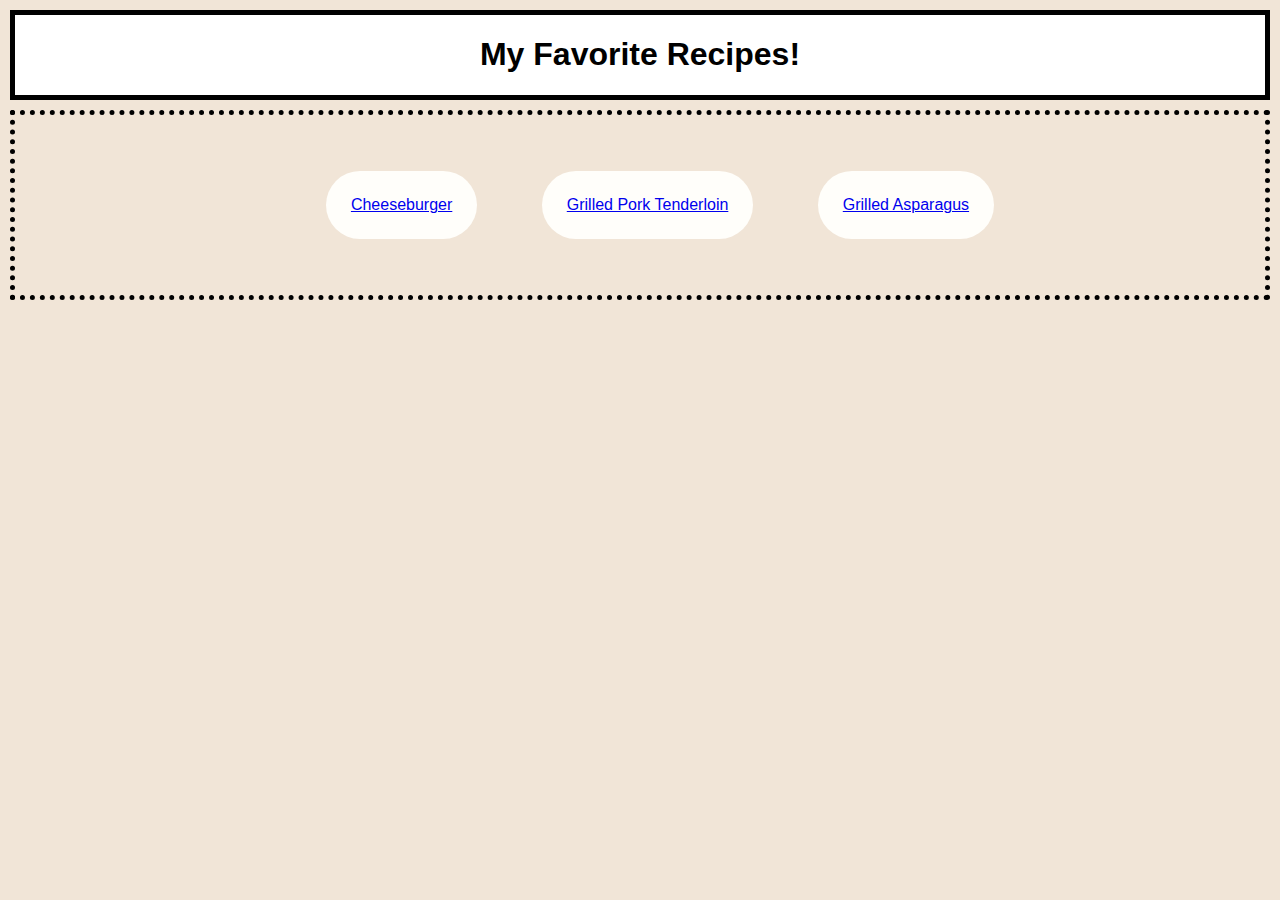
<file: index.html>
<!DOCTYPE html>
<html lang="en">
    <head>
        <link rel="stylesheet" href="style.css">
        <meta charset="UTF-8">
        <title>odin-recipes</title>
    </head>

    <body>
        <div class="home-title">
            <h1>My Favorite Recipes!</h1>
        </div>
        <div class="home-food-list">
            <ul>
                <li><a href="recipes/cheeseburger.html">Cheeseburger</a></li>
                <li><a href="recipes/grilled-pork-tenderloin.html">Grilled Pork Tenderloin</a></li>
                <li><a href="recipes/grilled-asparagus.html">Grilled Asparagus</a></li>
            </ul>
        </div>
    </body>
</html>
</file>
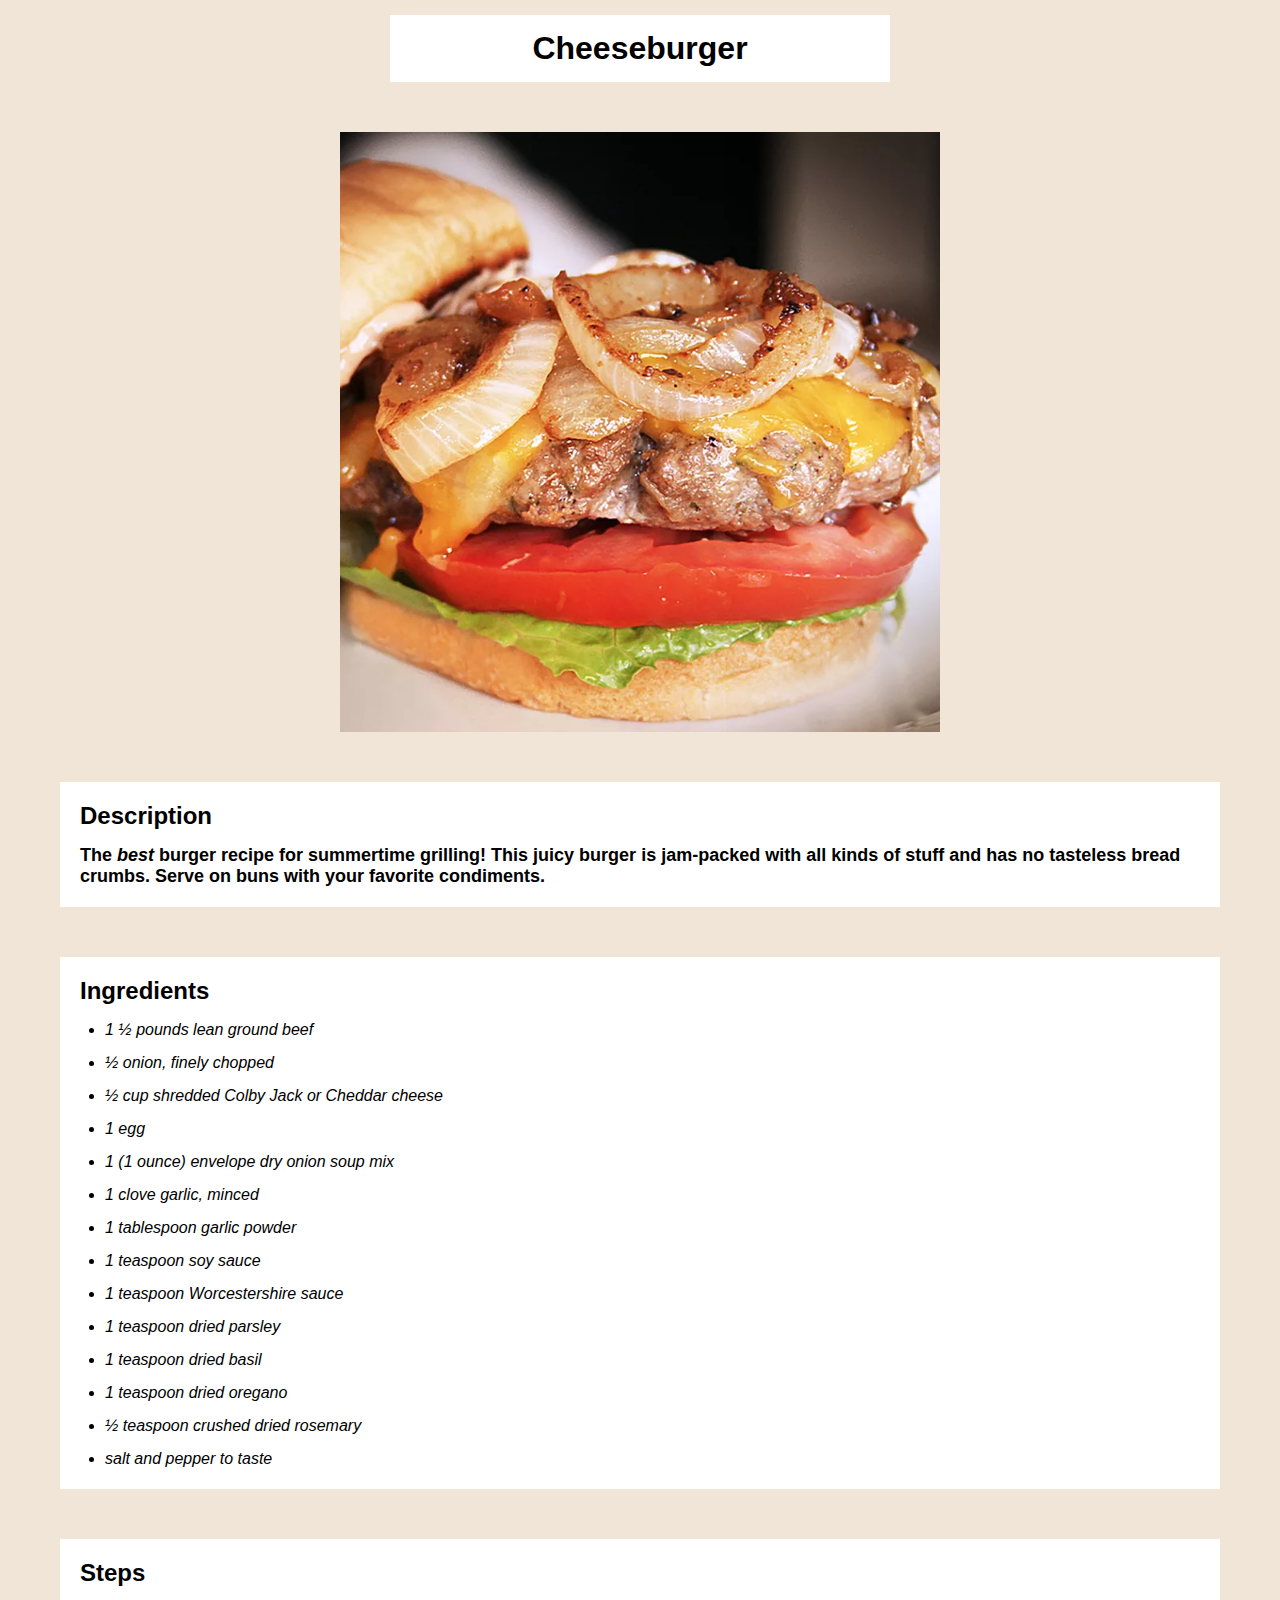
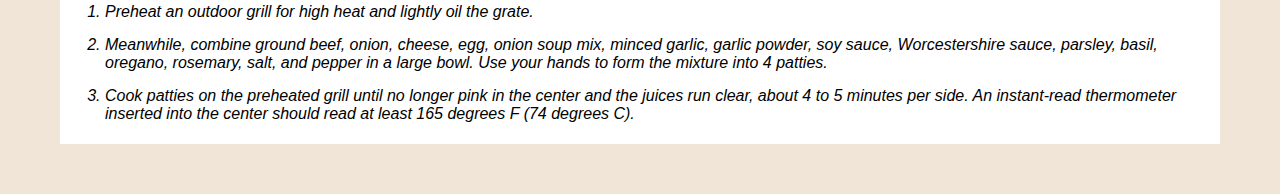
<file: recipes/cheeseburger.html>
<!DOCTYPE html>
<html lang="en">
    <head>
        <link rel="stylesheet" href="../style.css">
        <meta charset="UTF-8">
        <title>Cheeseburger</title>
    </head>

    <body>
        <h1 class="food-title">Cheeseburger</h1>
        <img src="../img/cheeseburger" alt="A cheeseburger" style="width:600px">
        <div class="description-block">
            <h2 class="description-h">Description</h2>
            <p class="description-p">The <em><strong>best</strong></em> burger recipe for summertime grilling! This juicy burger is jam-packed with all kinds of stuff and has no tasteless bread crumbs. Serve on buns with your favorite condiments.</p>
        </div>
        <div class="ingredients-block">
            <h2 class=>Ingredients</h2>
            <ul>
                <li>1 ½ pounds lean ground beef</li>
                <li>½ onion, finely chopped</li>
                <li>½ cup shredded Colby Jack or Cheddar cheese</li>
                <li>1 egg</li>
                <li>1 (1 ounce) envelope dry onion soup mix</li>
                <li>1 clove garlic, minced</li>
                <li>1 tablespoon garlic powder</li>
                <li>1 teaspoon soy sauce</li>
                <li>1 teaspoon Worcestershire sauce</li>
                <li>1 teaspoon dried parsley</li>
                <li>1 teaspoon dried basil</li>
                <li>1 teaspoon dried oregano</li>
                <li>½ teaspoon crushed dried rosemary</li>
                <li>salt and pepper to taste</li>
            </ul>
        </div>
        <div class="steps-block">
            <h2>Steps</h2>
            <ol>
                <li>Preheat an outdoor grill for high heat and lightly oil the grate.</li>
                <li>Meanwhile, combine ground beef, onion, cheese, egg, onion soup mix, minced garlic, garlic powder, soy sauce, Worcestershire sauce, parsley, basil, oregano, rosemary, salt, and pepper in a large bowl. Use your hands to form the mixture into 4 patties.</li>
                <li>Cook patties on the preheated grill until no longer pink in the center and the juices run clear, about 4 to 5 minutes per side. An instant-read thermometer inserted into the center should read at least 165 degrees F (74 degrees C).</li>
            </ol>
        </div>
    </body>
</html>
</file>
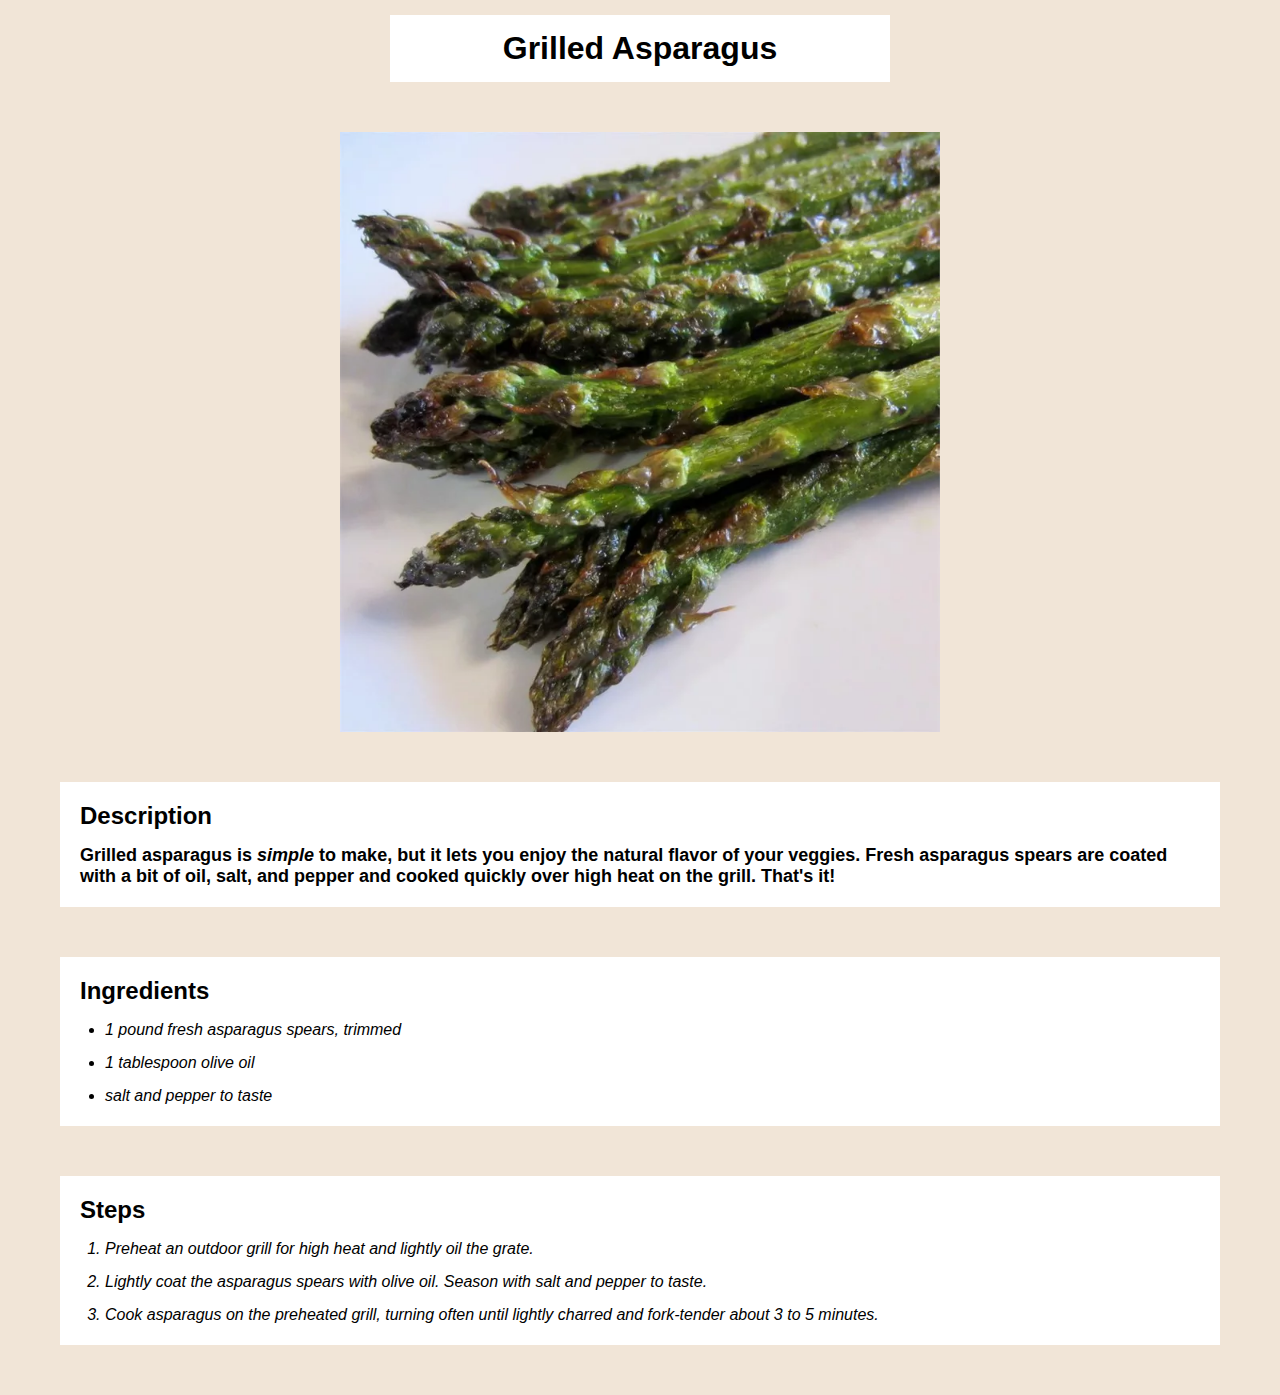
<file: recipes/grilled-asparagus.html>
<!DOCTYPE html>
<html lang="en">
<head>
    <link rel="stylesheet" href="../style.css">
    <meta charset="UTF-8">
    <title>Grilled Asparagus</title>
</head>
<body>
    <h1 class="food-title">Grilled Asparagus</h1>
    <img src="../img/grilled-asparagus" alt="Grilled asparagus" style="width:600px">
    <div class="description-block">
        <h2 class="description-h">Description</h2>
        <p class="description-p">Grilled asparagus is <em><strong>simple</strong></em> to make, but it lets you enjoy the natural flavor of your veggies. Fresh asparagus spears are coated with a bit of oil, salt, and pepper and cooked quickly over high heat on the grill. That's it!</p>
    </div>
    <div class="ingredients-block">
        <h2>Ingredients</h2>
        <ul>
            <li>1 pound fresh asparagus spears, trimmed</li>
            <li>1 tablespoon olive oil</li>
            <li>salt and pepper to taste</li>
        </ul>
    </div>
    <div class="steps-block">
        <h2>Steps</h2>
        <ol>
            <li>Preheat an outdoor grill for high heat and lightly oil the grate.</li>
            <li>Lightly coat the asparagus spears with olive oil. Season with salt and pepper to taste.</li>
            <li>Cook asparagus on the preheated grill, turning often until lightly charred and fork-tender about 3 to 5 minutes.</li>
        </ol>
    </div>
</body>
</html>
</file>
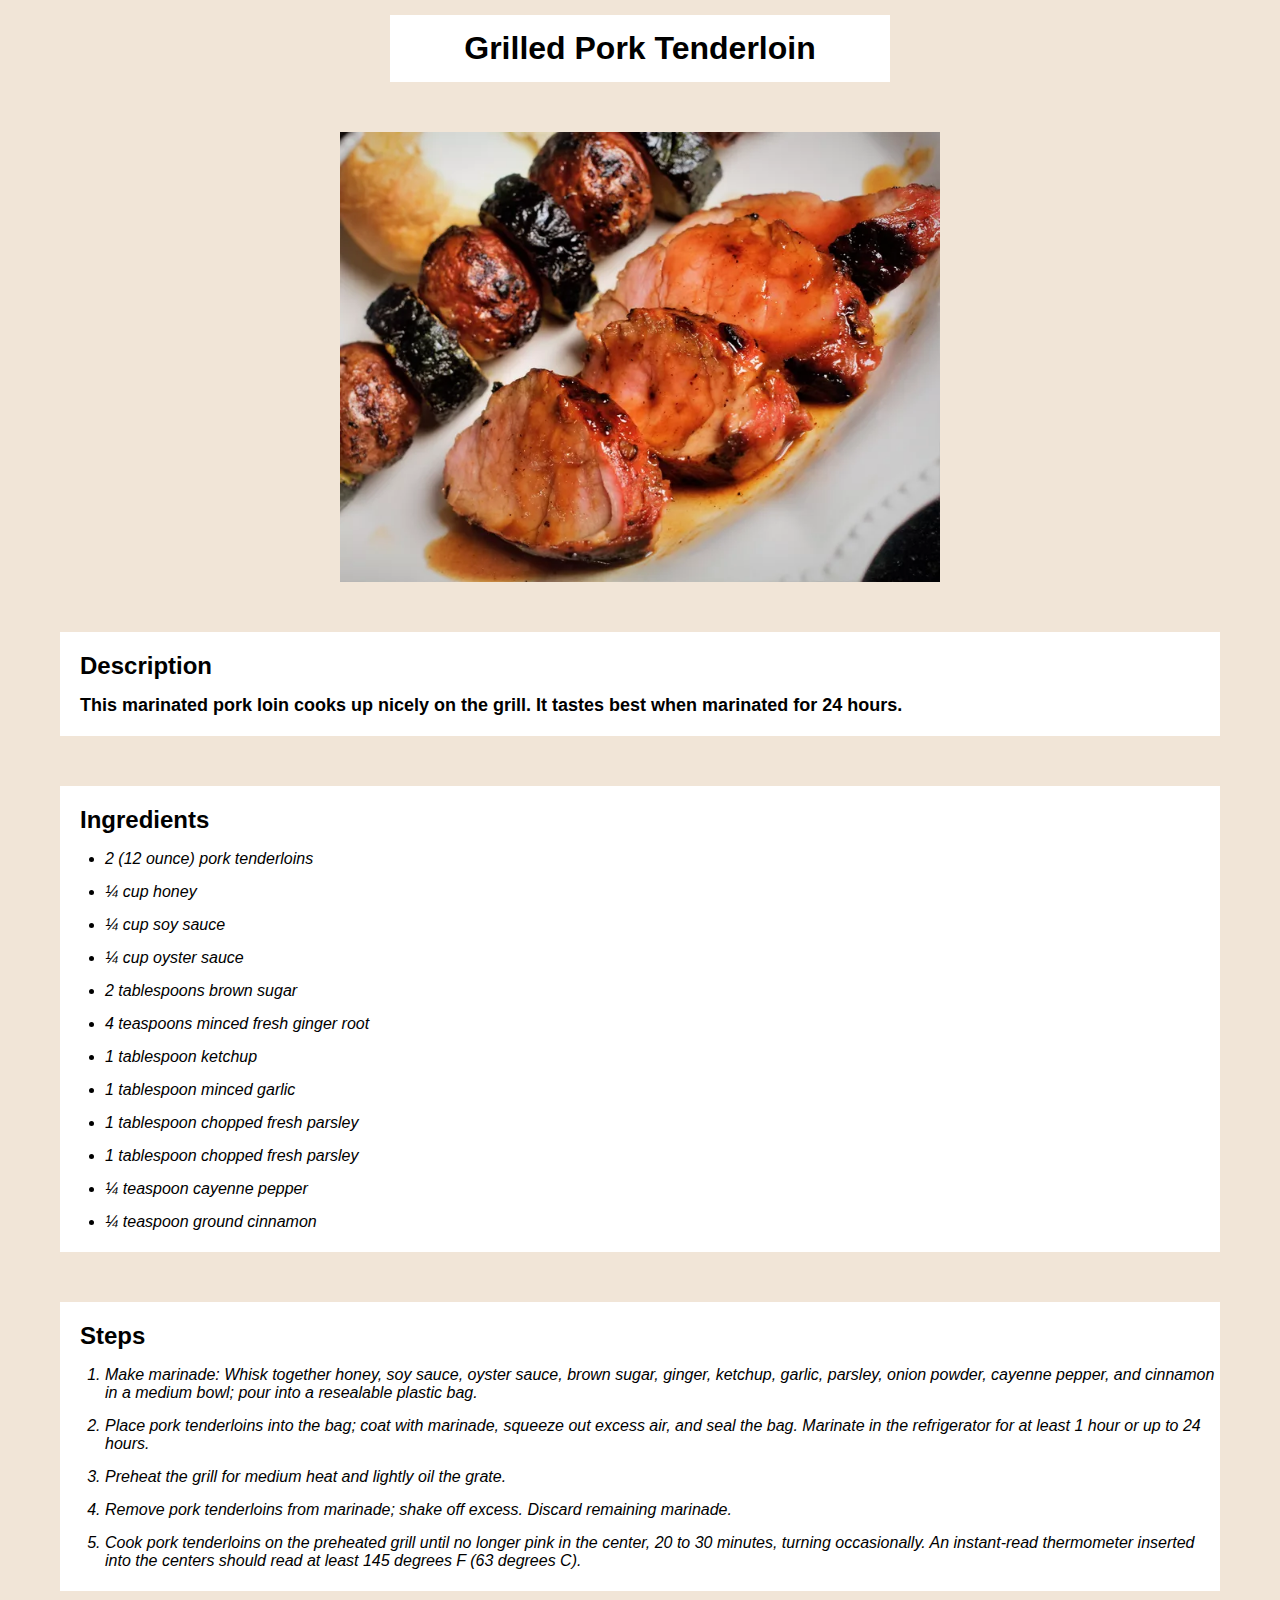
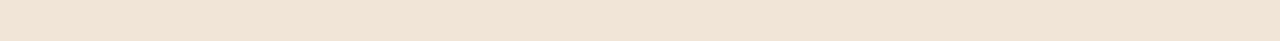
<file: recipes/grilled-pork-tenderloin.html>
<!DOCTYPE html>
<html lang="en">
<head>
    <link rel="stylesheet" href="../style.css">
    <meta charset="UTF-8">
    <title>Grilled Pork Tenderloin</title>
</head>
<body>
    <h1 class="food-title">Grilled Pork Tenderloin</h1>
    <img src="../img/pork-tenderloin" style="width:600px">
    <div class="description-block">
        <h2 class="description-h">Description</h2>
        <p class="description-p">This marinated pork loin cooks up nicely on the grill. It tastes best when marinated for 24 hours.</p>
    </div>
    <div class="ingredients-block">
        <h2>Ingredients</h2>
        <ul>
            <li>2 (12 ounce) pork tenderloins</li>
            <li>¼ cup honey</li>
            <li>¼ cup soy sauce</li>
            <li>¼ cup oyster sauce</li>
            <li>2 tablespoons brown sugar</li>
            <li>4 teaspoons minced fresh ginger root</li>
            <li>1 tablespoon ketchup</li>
            <li>1 tablespoon minced garlic</li>
            <li>1 tablespoon chopped fresh parsley</li>
            <li>1 tablespoon chopped fresh parsley</li>
            <li>¼ teaspoon cayenne pepper</li>
            <li>¼ teaspoon ground cinnamon</li>
        </ul>
    </div>
    <div class="steps-block">
        <h2>Steps</h2>
        <ol>
            <li>Make marinade: Whisk together honey, soy sauce, oyster sauce, brown sugar, ginger, ketchup, garlic, parsley, onion powder, cayenne pepper, and cinnamon in a medium bowl; pour into a resealable plastic bag.</li>
            <li>Place pork tenderloins into the bag; coat with marinade, squeeze out excess air, and seal the bag. Marinate in the refrigerator for at least 1 hour or up to 24 hours.</li>
            <li>Preheat the grill for medium heat and lightly oil the grate.</li>
            <li>Remove pork tenderloins from marinade; shake off excess. Discard remaining marinade.</li>
            <li>Cook pork tenderloins on the preheated grill until no longer pink in the center, 20 to 30 minutes, turning occasionally. An instant-read thermometer inserted into the centers should read at least 145 degrees F (63 degrees C).</li>
        </ol>
    </div>
</body>
</html>
</file>
<file: style.css>
* {
    box-sizing:border-box;
}

body {
    font-family:Arial, Helvetica, sans-serif;
    background-color:rgb(241, 229, 215);
    margin: 10px;
}

.home-title {
    text-align: center;
    border: 5px solid;
    text-decoration: dashed;
    background-color: white;
}

.home-food-list {
    border: 5px dotted;
    padding: 10px;
    margin: 10px 0;
}

.home-food-list ul {
    text-align: center;
}

.home-food-list li {
    display: inline-block;
    margin: 30px;
    padding: 25px;
    border-radius: 1cm;
    background-color: rgb(255, 254, 250);
}

.food-title {
    background-color:white;
    padding: 15px;
    text-align: center;
    margin: 15px auto;
    width: 500px;
}

img {
    display: block;
    margin: 50px auto;
}

.description-block p {
    font-weight:bold;
    font-size:18px;
}

.description-block,
.ingredients-block,
.steps-block {
    background-color:rgb(255, 255, 255);
    padding: 5px;
    margin: 50px;
}

.description-h,
.description-p,
.ingredients-block h2,
.steps-block h2 {
    margin: 15px;
}

.bold {
    font-weight: bold;
}

.ingredients-block li,
.steps-block li {
    font-style:italic;
    margin: 15px 0;
}
</file>
